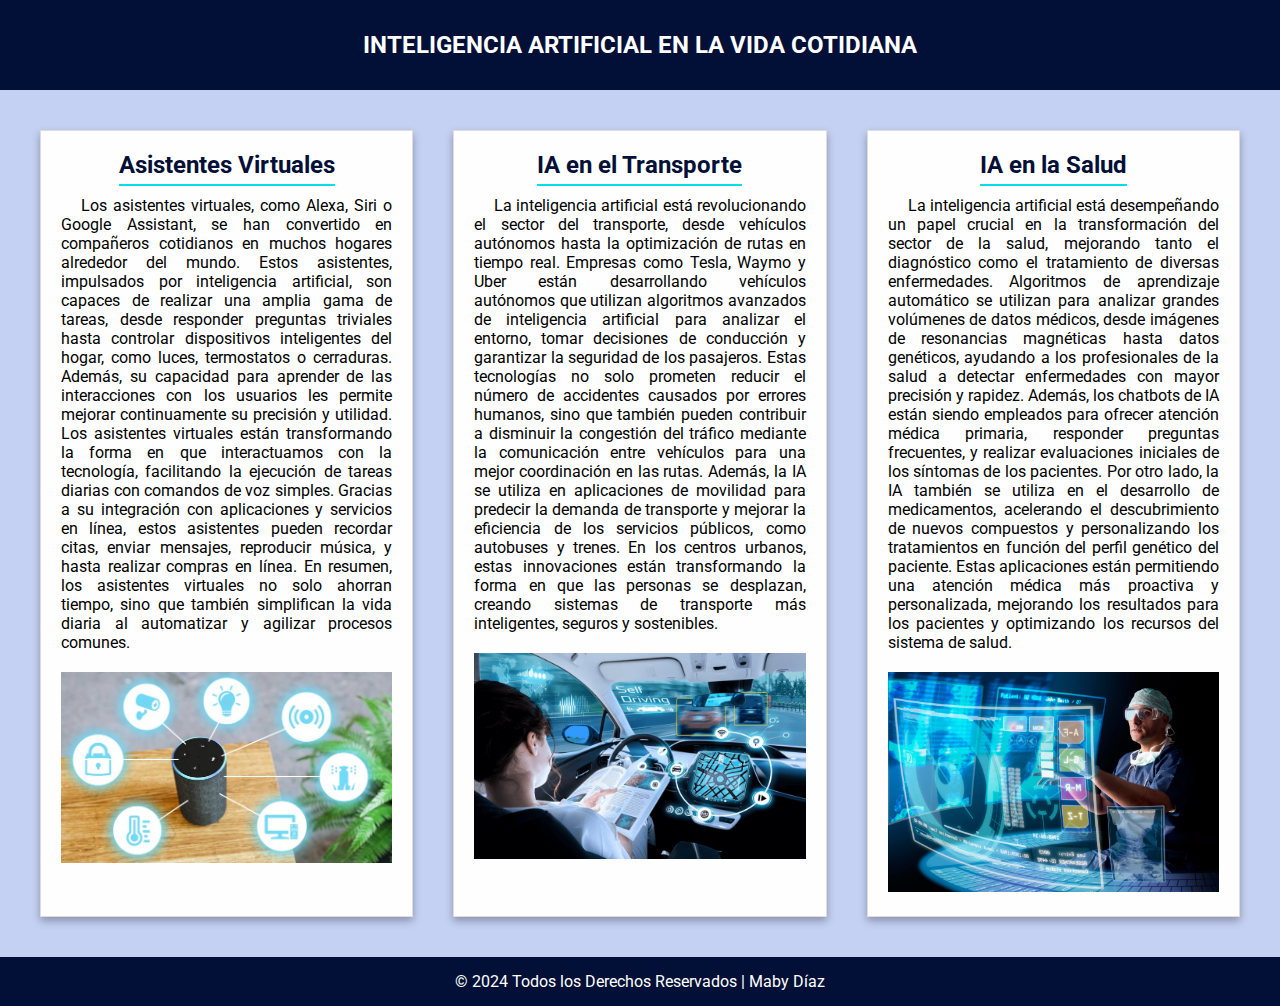
<file: index.html>
<!DOCTYPE html>
<html lang="en">

<head>
    <meta charset="UTF-8">
    <meta name="viewport" content="width=device-width, initial-scale=1.0">
    <link rel="stylesheet" href="style.css">
    <title>Inteligencia Artificial en la Vida Cotidiana</title>
</head>

<body>

    <header>
        <h1>Inteligencia Artificial en la Vida Cotidiana</h1>
    </header>

    <section>
        <article>
            <h2>Asistentes Virtuales</h2>
            <p>Los asistentes virtuales, como Alexa, Siri o Google Assistant, se han convertido en compañeros cotidianos
                en muchos hogares alrededor del mundo. Estos asistentes, impulsados por inteligencia artificial, son
                capaces de realizar una amplia gama de tareas, desde responder preguntas triviales hasta controlar
                dispositivos inteligentes del hogar, como luces, termostatos o cerraduras. Además, su capacidad para
                aprender de las interacciones con los usuarios les permite mejorar continuamente su precisión y
                utilidad. Los asistentes virtuales están transformando la forma en que interactuamos con la tecnología,
                facilitando la ejecución de tareas diarias con comandos de voz simples. Gracias a su integración con
                aplicaciones y servicios en línea, estos asistentes pueden recordar citas, enviar mensajes, reproducir
                música, y hasta realizar compras en línea. En resumen, los asistentes virtuales no solo ahorran tiempo,
                sino que también simplifican la vida diaria al automatizar y agilizar procesos comunes.</p>
            <div class="image-container">
                <a href="./pages/asistenteVirtual.html" target="_blank">
                    <img src="./img/asistenteVirtual.jpg" alt="imágen de un smart speaker">
                </a>
            </div>
        </article>

        <article>
            <h2>IA en el Transporte</h2>
            <p>La inteligencia artificial está revolucionando el sector del transporte, desde vehículos autónomos hasta
                la
                optimización de rutas en tiempo real. Empresas como Tesla, Waymo y Uber están desarrollando vehículos
                autónomos que utilizan algoritmos avanzados de inteligencia artificial para analizar el entorno, tomar
                decisiones de conducción y garantizar la seguridad de los pasajeros. Estas tecnologías no solo prometen
                reducir el número de accidentes causados por errores humanos, sino que también pueden contribuir a
                disminuir
                la congestión del tráfico mediante la comunicación entre vehículos para una mejor coordinación en las
                rutas.
                Además, la IA se utiliza en aplicaciones de movilidad para predecir la demanda de transporte y mejorar
                la
                eficiencia de los servicios públicos, como autobuses y trenes. En los centros urbanos, estas
                innovaciones
                están transformando la forma en que las personas se desplazan, creando sistemas de transporte más
                inteligentes, seguros y sostenibles.</p>
            <div class="image-container">
                <a href="./pages/iaTransporte.html" target="_blank">
                    <img src="./img/iaTransporte.png" alt="Imágen de un auto inteligente">
                </a>
            </div>
        </article>



        <article>
            <h2>IA en la Salud</h2>
            <p>La inteligencia artificial está desempeñando un papel crucial en la transformación del sector de la
                salud,
                mejorando tanto el diagnóstico como el tratamiento de diversas enfermedades. Algoritmos de aprendizaje
                automático se utilizan para analizar grandes volúmenes de datos médicos, desde imágenes de resonancias
                magnéticas hasta datos genéticos, ayudando a los profesionales de la salud a detectar enfermedades con
                mayor
                precisión y rapidez. Además, los chatbots de IA están siendo empleados para ofrecer atención médica
                primaria, responder preguntas frecuentes, y realizar evaluaciones iniciales de los síntomas de los
                pacientes. Por otro lado, la IA también se utiliza en el desarrollo de medicamentos, acelerando el
                descubrimiento de nuevos compuestos y personalizando los tratamientos en función del perfil genético del
                paciente. Estas aplicaciones están permitiendo una atención médica más proactiva y personalizada,
                mejorando
                los resultados para los pacientes y optimizando los recursos del sistema de salud.</p>
            <div class="image-container">
                <a href="./pages/iaSalud.html" target="_blank">
                    <img src="./img/iaSalud.jpg" alt="Imágen de radiografías analizadas por IA">
                </a>
            </div>
        </article>



    </section>

    <footer>
        <p>&copy; 2024 Todos los Derechos Reservados | Maby Díaz</p>
    </footer>

</body>

</html>
</file>
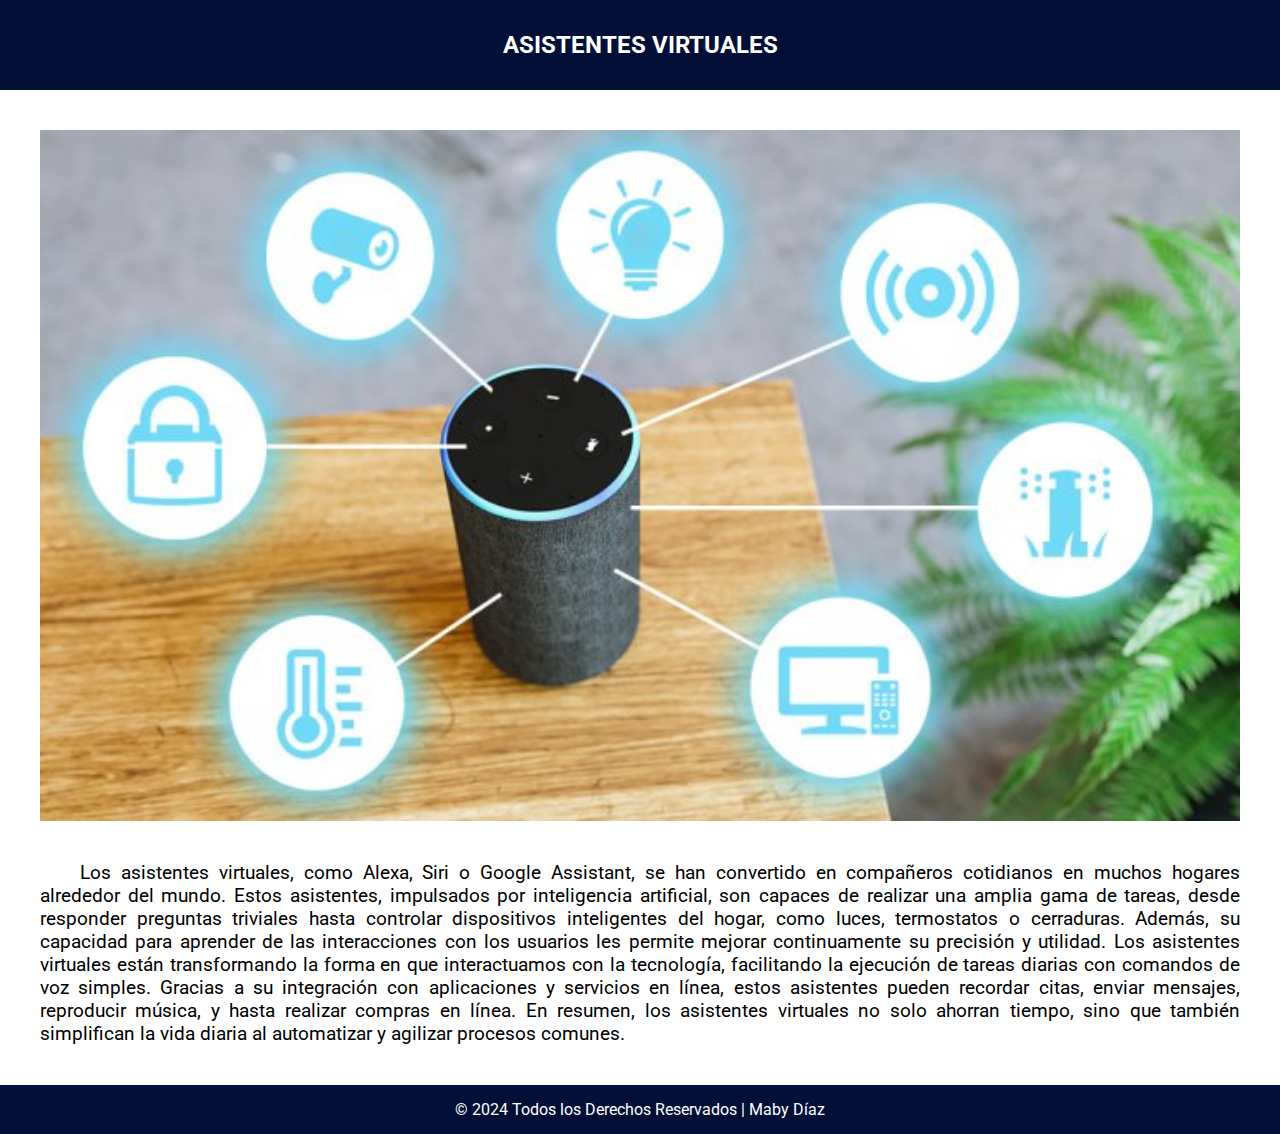
<file: pages/asistenteVirtual.html>
<!DOCTYPE html>
<html lang="en">

<head>
    <meta charset="UTF-8">
    <meta name="viewport" content="width=device-width, initial-scale=1.0">
    <link rel="stylesheet" href="../style.css">
    <title>Asistentes Virtuales</title>
</head>

<body class="container-img">

    <h2 class="title-img">Asistentes Virtuales</h2>

    <section class="full-image">

        <img src="../img/asistenteVirtual.jpg" alt="Imágen de un smart speaker">

        <p>Los asistentes virtuales, como Alexa, Siri o Google Assistant, se han convertido en compañeros cotidianos en
            muchos hogares alrededor del mundo. Estos asistentes, impulsados por inteligencia artificial, son capaces de
            realizar una amplia gama de tareas, desde responder preguntas triviales hasta controlar dispositivos
            inteligentes del hogar, como luces, termostatos o cerraduras. Además, su capacidad para aprender de las
            interacciones con los usuarios les permite mejorar continuamente su precisión y utilidad. Los asistentes
            virtuales están transformando la forma en que interactuamos con la tecnología, facilitando la ejecución de
            tareas diarias con comandos de voz simples. Gracias a su integración con aplicaciones y servicios en línea,
            estos asistentes pueden recordar citas, enviar mensajes, reproducir música, y hasta realizar compras en
            línea.
            En resumen, los asistentes virtuales no solo ahorran tiempo, sino que también simplifican la vida diaria al
            automatizar y agilizar procesos comunes.</p>

    </section>

    <footer>
        <p>&copy; 2024 Todos los Derechos Reservados | Maby Díaz</p>
    </footer>
</body>

</html>
</file>
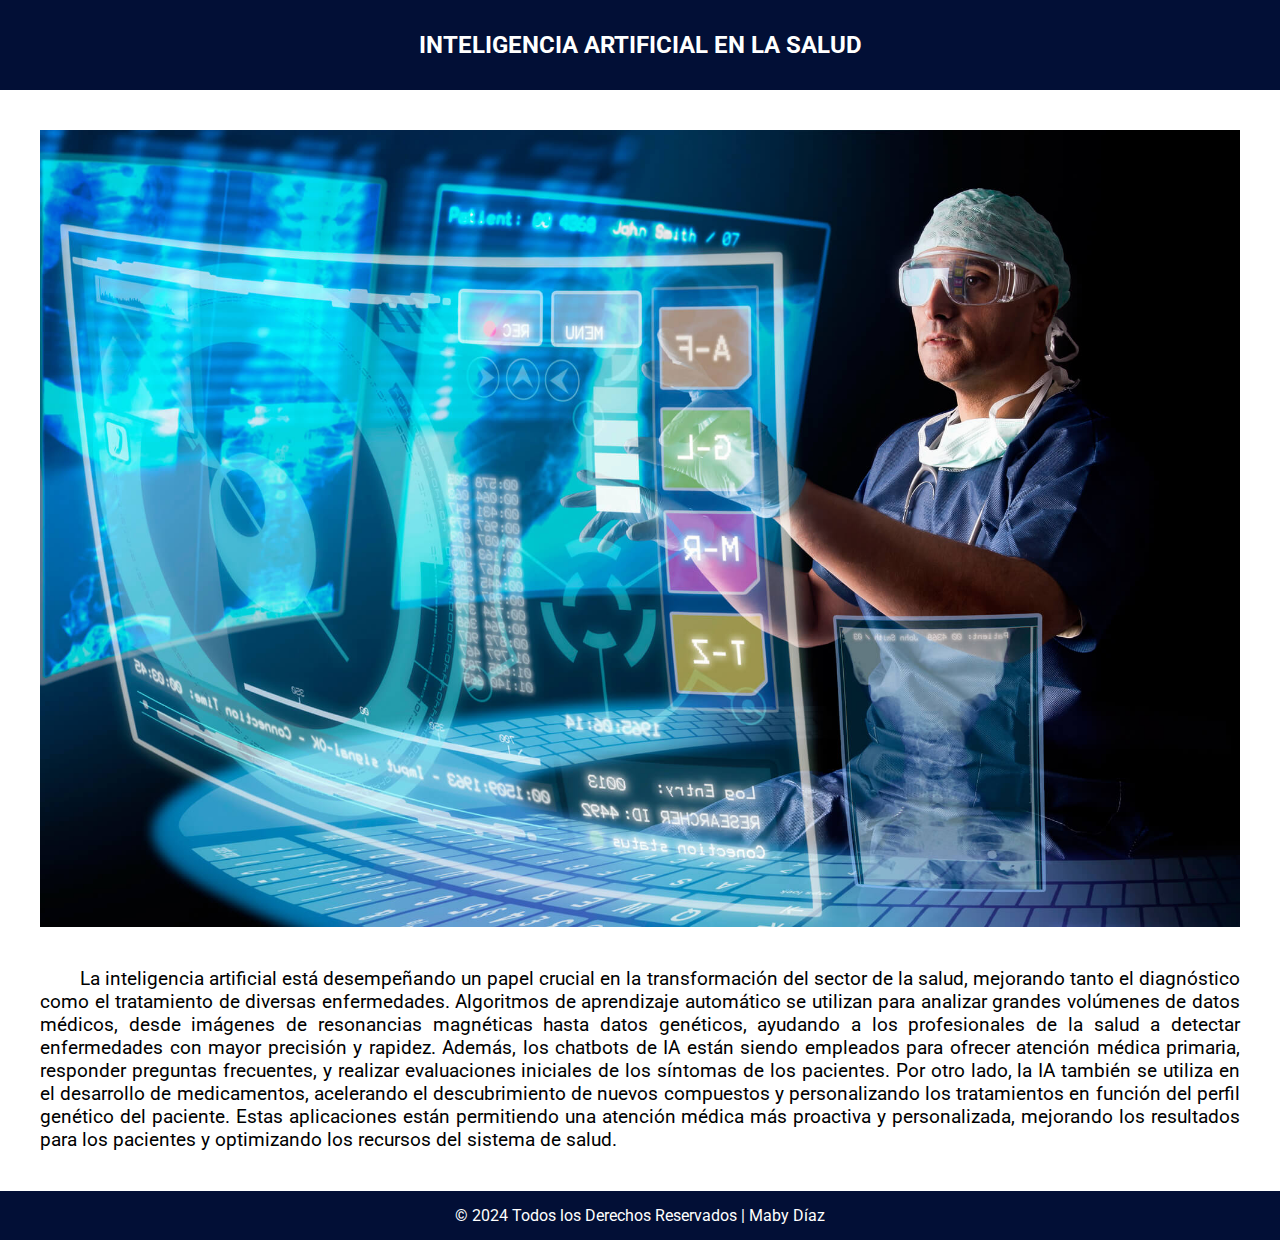
<file: pages/iaSalud.html>
<!DOCTYPE html>
<html lang="en">

<head>
    <meta charset="UTF-8">
    <meta name="viewport" content="width=device-width, initial-scale=1.0">
    <link rel="stylesheet" href="../style.css">
    <title>IA en la Salud</title>
</head>

<body class="container-img">

    <h2 class="title-img">Inteligencia Artificial en la Salud</h2>

    <section class="full-image">

        <img src="../img/iaSalud.jpg" alt="Imágen de radiografías analizadas por IA">

        <p>La inteligencia artificial está desempeñando un papel crucial en la transformación del sector de la
            salud,
            mejorando tanto el diagnóstico como el tratamiento de diversas enfermedades. Algoritmos de aprendizaje
            automático se utilizan para analizar grandes volúmenes de datos médicos, desde imágenes de resonancias
            magnéticas hasta datos genéticos, ayudando a los profesionales de la salud a detectar enfermedades con
            mayor
            precisión y rapidez. Además, los chatbots de IA están siendo empleados para ofrecer atención médica
            primaria, responder preguntas frecuentes, y realizar evaluaciones iniciales de los síntomas de los
            pacientes. Por otro lado, la IA también se utiliza en el desarrollo de medicamentos, acelerando el
            descubrimiento de nuevos compuestos y personalizando los tratamientos en función del perfil genético del
            paciente. Estas aplicaciones están permitiendo una atención médica más proactiva y personalizada,
            mejorando
            los resultados para los pacientes y optimizando los recursos del sistema de salud.</p>
    </section>

    <footer>
        <p>&copy; 2024 Todos los Derechos Reservados | Maby Díaz</p>
    </footer>
</body>

</html>
</file>
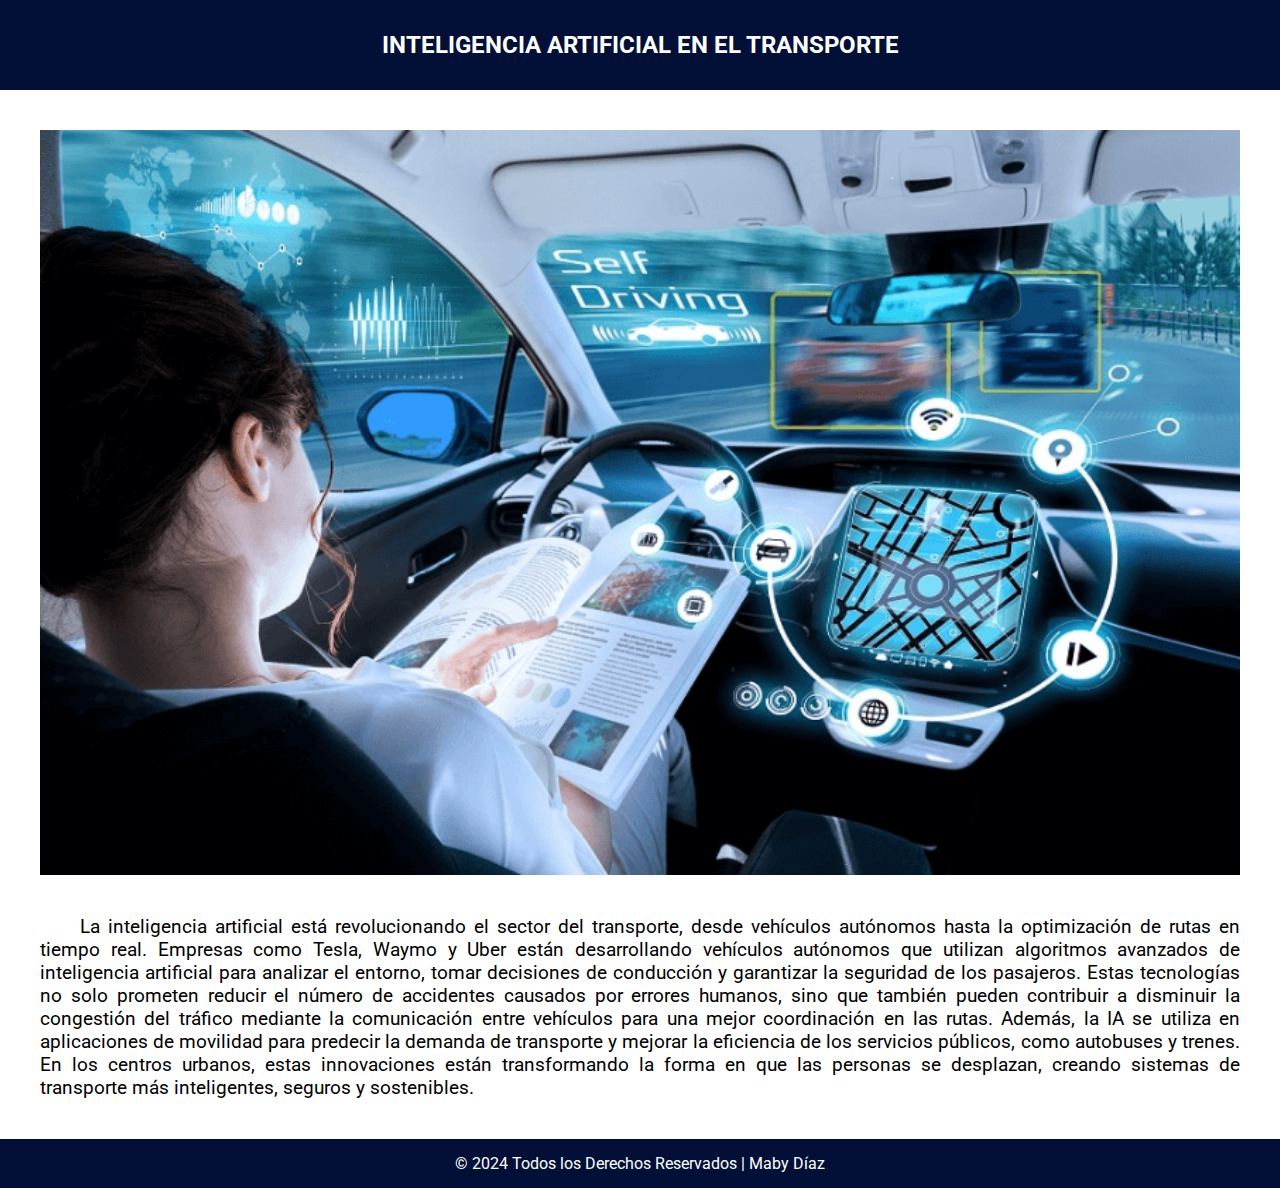
<file: pages/iaTransporte.html>
<!DOCTYPE html>
<html lang="en">

<head>
    <meta charset="UTF-8">
    <meta name="viewport" content="width=device-width, initial-scale=1.0">
    <link rel="stylesheet" href="../style.css">
    <title>IA en el Transporte</title>
</head>

<body class="container-img">

    <h2 class="title-img">Inteligencia Artificial en el Transporte</h2>

    <section class="full-image">

        <img src="../img/iaTransporte.png" alt="Imágen de un auto inteligente">

        <p>La inteligencia artificial está revolucionando el sector del transporte, desde vehículos autónomos hasta
            la
            optimización de rutas en tiempo real. Empresas como Tesla, Waymo y Uber están desarrollando vehículos
            autónomos que utilizan algoritmos avanzados de inteligencia artificial para analizar el entorno, tomar
            decisiones de conducción y garantizar la seguridad de los pasajeros. Estas tecnologías no solo prometen
            reducir el número de accidentes causados por errores humanos, sino que también pueden contribuir a
            disminuir
            la congestión del tráfico mediante la comunicación entre vehículos para una mejor coordinación en las
            rutas.
            Además, la IA se utiliza en aplicaciones de movilidad para predecir la demanda de transporte y mejorar
            la
            eficiencia de los servicios públicos, como autobuses y trenes. En los centros urbanos, estas
            innovaciones
            están transformando la forma en que las personas se desplazan, creando sistemas de transporte más
            inteligentes, seguros y sostenibles.</p>
    </section>

    <footer>
        <p>&copy; 2024 Todos los Derechos Reservados | Maby Díaz</p>
    </footer>
</body>

</html>
</file>
<file: style.css>
/* Importación de la fuente desde Google Fonts */
@import url('https://fonts.googleapis.com/css2?family=Roboto:ital,wght@0,100;0,300;0,400;0,500;0,700;0,900;1,100;1,300;1,400;1,500;1,700;1,900&display=swap');

/* Reset de estilos globales */
* {
  margin: 0;
  padding: 0;
  box-sizing: border-box;
}

/* Estilos generales para el cuerpo de la página */
body {
  height: 100%;
  font-family: 'Roboto', sans-serif;
  display: flex;
  flex-direction: column;
  min-height: 100vh;
  background-color: #c5d1f3;
}

/* Estilos para el encabezado */
header {
  width: 100%;
  height: 10vh;
  background-color: #020f36;
  color: #ffffff;
  text-align: center;
  padding: 20px;
  display: flex;
  justify-content: center;
  align-items: center;
}

header h1 {
  text-transform: uppercase;
  font-size: 1.5rem;
}

/* Estilo de la sección principal */
section {
  display: flex;
  flex-wrap: wrap;
  justify-content: space-evenly;
  padding: 40px;
  gap: 40px;
}

/* Estilos para artículos individuales */
article {
  display: flex;
  flex-direction: column;
  align-items: center;
  border: 1px solid #ddd;
  background-color: #fefefe;
  padding: 20px;
  width: 30%;
  box-shadow: 0 4px 8px rgba(0, 2, 9, 0.3);
  flex: 1;
  transition: all 1s ease;
}

article:hover {
  transform: scale(1.01);
  box-shadow: 0 4px 8px rgba(1, 223, 231, 0.908);
}

article h2 {
  color: #020f36;
  margin-bottom: 10px;
  text-align: center;
  padding-bottom: 5px;
  border-bottom: 2px solid #01dfe7;
}

article p {
  text-align: justify;
  text-indent: 20px;
}

/* Estilo del contenedor de la imagen dentro del artículo */
article .image-container {
  width: 100%;
  overflow: hidden;
  position: relative;
  margin-top: 20px;
}

article .image-container img {
  width: 100%;
  height: auto;
  transition: transform 1s ease;
}

article .image-container:hover img {
  transform: scale(1.1);
}

/* Estilo para pantalla completa del artículo */
.container-img {
  background-color: #ffffff;
}

.title-img {
  width: 100%;
  height: 10vh;
  padding: 20px 0px;
  text-align: center;
  background-color: #020f36;
  color: #ffffff;
  text-transform: uppercase;
  display: flex;
  align-items: center;
  justify-content: center;
}

/* Estilo para la sección de imagen de pantalla completa */
.full-image {
  display: flex;
  flex-direction: column;
  align-content: center;
  justify-content: center;
  text-align: center;
}

.full-image img {
  width: 100%;
}

.full-image p {
  text-align: justify;
  font-size: 1.2rem;
  text-indent: 40px;
}

/* Estilos para el pie de página */
footer {
  width: 100%;
  background-color: #020f36;
  color: #ffffff;
  padding: 15px 0px;
  margin-top: auto;
}

footer p {
  text-align: center;
}

/* Media Queries: Ajustes de estilo para pantallas de diferentes tamaños */
/* Estilo para pantallas entre 600px y 900px de ancho */
@media (min-width: 600px) and (max-width: 900px) {
  header h1 {
    margin-top: 5px;
  }

  article {
    flex: 0 1 calc(50% - 40px);
    max-width: 45%;
  }
}

/* Estilo para pantallas de menos de 600px de ancho */
@media (max-width: 599px) {
  header h1 {
    margin-top: 0px;
  }

  section {
    flex-direction: column;
    align-items: center;
  }

  article {
    width: 90%;
    max-width: 500px;
    margin-bottom: 10px;
  }
}
</file>
